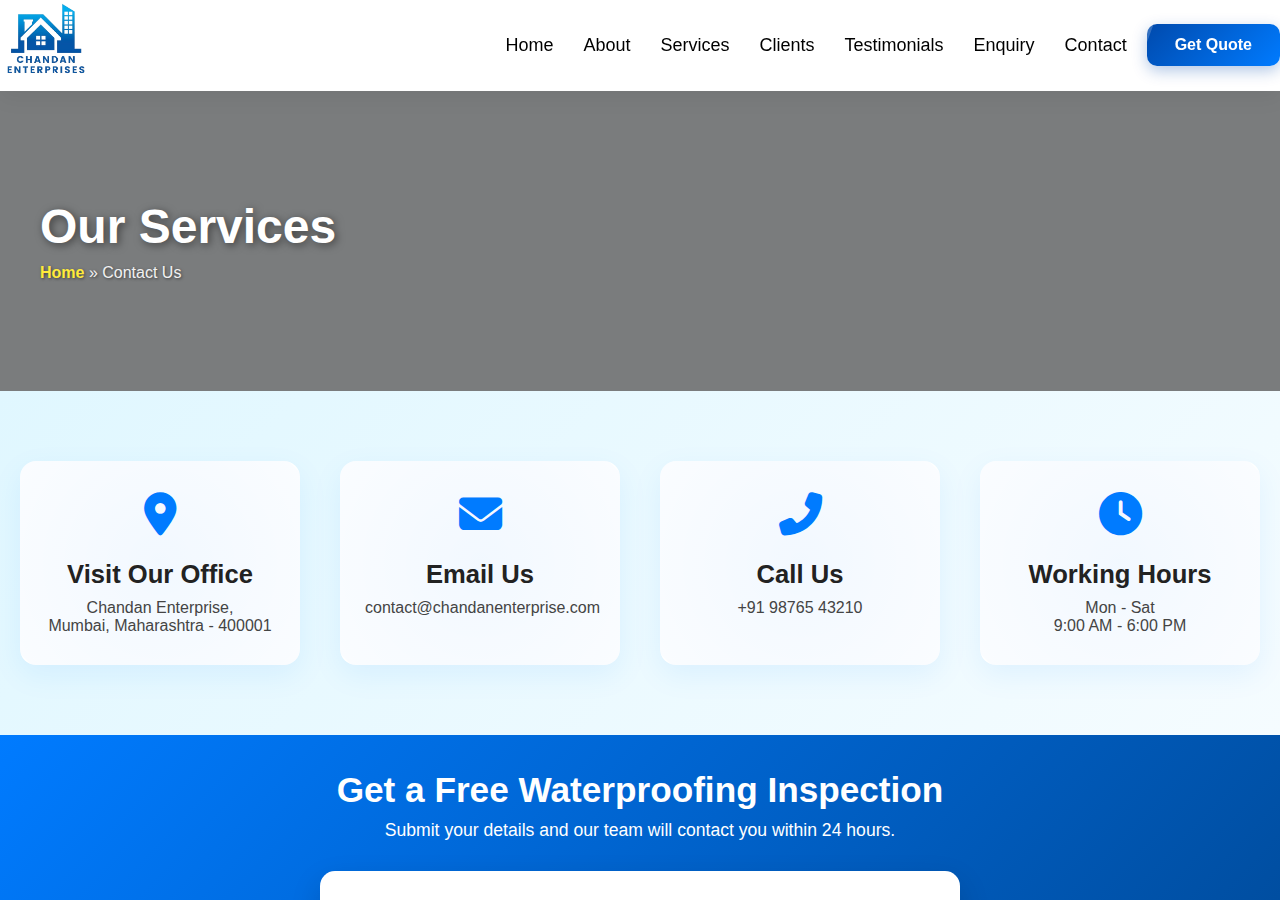
<file: contact.html>
<!DOCTYPE html>
<html lang="en">

<head>
    <meta charset="UTF-8">
    <meta name="viewport" content="width=device-width, initial-scale=1.0">
    <link rel="shortcut icon" href="Images/chandan-logo.png" type="image/x-icon">
    <title>Contact Us | Chandan Enterpries</title>
    <link rel="stylesheet" href="CSS/styles.css">
    <script src="Js/main.js" defer></script>
    <link rel="icon" href="images/favicon.ico" type="image/x-icon">
    <link rel="stylesheet" href="https://cdnjs.cloudflare.com/ajax/libs/font-awesome/6.4.0/css/all.min.css" />
</head>

<body>
    <div id="wrapper">
        <header class="light-header">
            <div class="container nav-container">
                <!-- Logo -->
                <div class="nav-logo">
                  <a href="/"><img src="Images/chandan-logo.png" alt="Chandan Enterprise Logo"  /></a>
                </div>

                <!-- Hamburger Icon -->
                <button class="hamburger" id="hamburger">&#9776;</button>

                <!-- Navigation + CTA grouped -->
                <div class="nav-wrapper" id="navMenu">
                    <nav class="nav-links">
                        <ul>
                            <li><a href="index.html">Home</a></li>
                            <li><a href="about.html">About</a></li>
                            <li><a href="services.html">Services</a></li>
                            <li><a href="client.html">Clients</a></li>
                            <li><a href="testomonial.html">Testimonials</a></li>
                            <li><a href="formEnquiry.html">Enquiry</a></li>
                            <li><a href="contact.html">Contact</a></li>
                        </ul>
                    </nav>

                    <!-- Call to Action Button (always visible) -->
                    <a href="formEnquiry.html" class="nav-btn">Get Quote</a>
                </div>
            </div>
        </header>

        <section class="page-banner">
            <div class="overlay"></div>
            <div class="container">
                <div class="banner-content">
                    <h1>Our Services</h1>
                    <p><a href="/">Home</a> &raquo; Contact Us</p>
                </div>
            </div>
        </section>

        <section class="contact-info-modern">
            <div class="container contact-info-container">

                <div class="contact-info-card">
                    <div class="contact-icon"><i class="fas fa-map-marker-alt"></i></div>
                    <h3>Visit Our Office</h3>
                    <p>Chandan Enterprise,<br>Mumbai, Maharashtra - 400001</p>
                </div>

                <div class="contact-info-card">
                    <div class="contact-icon"><i class="fas fa-envelope"></i></div>
                    <h3>Email Us</h3>
                    <p><a href="mailto:contact@chandanenterprise.com">contact@chandanenterprise.com</a></p>
                </div>

                <div class="contact-info-card">
                    <div class="contact-icon"><i class="fas fa-phone-alt"></i></div>
                    <h3>Call Us</h3>
                    <p><a href="tel:+919876543210">+91 98765 43210</a></p>
                </div>

                <div class="contact-info-card">
                    <div class="contact-icon"><i class="fas fa-clock"></i></div>
                    <h3>Working Hours</h3>
                    <p>Mon - Sat<br>9:00 AM - 6:00 PM</p>
                </div>

            </div>
        </section>

        <section class="enquiry-center-slant">
            <div class="enquiry-slant-bg"></div>

            <div class="container enquiry-center-wrapper">
                <!-- Heading -->
                <div class="enquiry-heading">
                    <h2>Get a Free Waterproofing Inspection</h2>
                    <p>Submit your details and our team will contact you within 24 hours.</p>
                </div>

                <!-- Centered Enquiry Form -->
                <div class="enquiry-form-card">
                    <form action="https://formsubmit.co/chiragparihar118@gmail.com" method="POST" target="_blank">
                        <input type="text" name="name" placeholder="Your Name" required />
                        <input type="email" name="email" placeholder="Your Email" required />
                        <input type="tel" name="phone" placeholder="Phone Number" required />
                        <textarea name="message" rows="4" placeholder="Describe your issue..." required></textarea>

                        <!-- FormSubmit Hidden Fields -->
                        <input type="hidden" name="_subject" value="New Waterproofing Enquiry">
                        <input type="hidden" name="_autoresponse"
                            value="Thank you for contacting Chandan Enterprise. Our team will connect with you shortly.">
                        <input type="hidden" name="_captcha" value="false">

                        <button type="submit" class="enquiry-submit-btn">Submit Request</button>
                    </form>
                </div>
            </div>
        </section>

        <section class="map-section">
            <div class="container map-wrapper">
                <!-- Left Content -->
                <div class="map-content">
                    <h2>Visit Chandan Enterprise</h2>
                    <p>
                        We're located in the heart of Ahmedabad. Walk in, call us, or drop a message—we're always ready
                        to serve you
                        with the best waterproofing solutions.
                    </p>
                    <a href="https://goo.gl/maps/vnYUwTwKUvQnAzzf6" target="_blank" class="visit-btn">Open in Google
                        Maps</a>
                </div>

                <!-- Right Side Map -->
                <div class="map-frame">
                    <iframe
                        src="https://www.google.com/maps/embed?pb=!1m18!1m12!1m3!1d3321.455623906721!2d72.54859177477199!3d23.085088013993392!2m3!1f0!2f0!3f0!3m2!1i1024!2i768!4f13.1!3m3!1m2!1s0x395e83e680cb9333%3A0xbdb096e610abdf3b!2sChandan%20enterprise!5e1!3m2!1sen!2sin!4v1752911473207!5m2!1sen!2sin"
                        width="100%" height="100%" style="border:0;" allowfullscreen="" loading="lazy"
                        referrerpolicy="no-referrer-when-downgrade">
                    </iframe>
                </div>
            </div>
        </section>

        <section class="connect-section">
            <div class="container connect-wrapper">
                <h2 class="connect-heading">Connect with Chandan Enterprise</h2>
                <p class="connect-subheading">Follow us on social platforms for updates, offers, and insights.</p>

                <div class="social-icons">
                    <a href="#" class="social-link facebook" target="_blank"><i class="fab fa-facebook-f"></i></a>
                    <a href="#" class="social-link instagram" target="_blank"><i class="fab fa-instagram"></i></a>
                    <a href="#" class="social-link whatsapp" target="_blank"><i class="fab fa-whatsapp"></i></a>
                    <a href="#" class="social-link linkedin" target="_blank"><i class="fab fa-linkedin-in"></i></a>
                </div>
            </div>
        </section>

        <footer class="footer-attractive">
            <div class="container footer-flex">

                <!-- Logo & Company -->
                <div class="footer-col footer-logo-col">
                    <img src="Images/chandan-logo.png" alt="Chandan Enterprise Logo" class="footer-logo" />
                    <p>
                        Providing industry-leading waterproofing solutions for homes, businesses, and industries.
                        Trusted by 1000+ clients.
                    </p>
                </div>

                <!-- Navigation -->
                <div class="footer-col">
                    <h4>Quick Links</h4>
                    <ul class="footer-links">
                        <li><a href="index.html"><i class="fas fa-angle-right"></i> Home</a></li>
                        <li><a href="about.html"><i class="fas fa-angle-right"></i> About Us</a></li>
                        <li><a href="services.html"><i class="fas fa-angle-right"></i> Services</a></li>
                        <li><a href="client.html"><i class="fas fa-angle-right"></i> Clients</a></li>
                        <li><a href="contact.html"><i class="fas fa-angle-right"></i> Contact</a></li>
                    </ul>
                </div>

                <!-- Services -->
                <div class="footer-col">
                    <h4>Our Services</h4>
                    <ul class="footer-links">
                        <li><a href="#"><i class="fas fa-water"></i> Terrace Waterproofing</a></li>
                        <li><a href="#"><i class="fas fa-shield-alt"></i> Basement Solutions</a></li>
                        <li><a href="#"><i class="fas fa-wrench"></i> Crack Sealing</a></li>
                        <li><a href="#"><i class="fas fa-vials"></i> Chemical Coating</a></li>
                        <li><a href="#"><i class="fas fa-swimming-pool"></i> Pool Sealing</a></li>
                    </ul>
                </div>

                <!-- Contact -->
                <div class="footer-col">
                    <h4>Contact Us</h4>
                    <p><i class="fas fa-map-marker-alt"></i> 123 Waterproof Street, Ahmedabad, Gujarat</p>
                    <p><i class="fas fa-phone"></i> +91 98765 43210</p>
                    <p><i class="fas fa-envelope"></i> info@chandanenterprise.com</p>
                </div>
            </div>

            <div class="footer-bottom">
                <p>&copy; 2025 <strong>Chandan Enterprise</strong>. All Rights Reserved.</p>
            </div>
        </footer>
    </div>
</body>

</html>
</file>
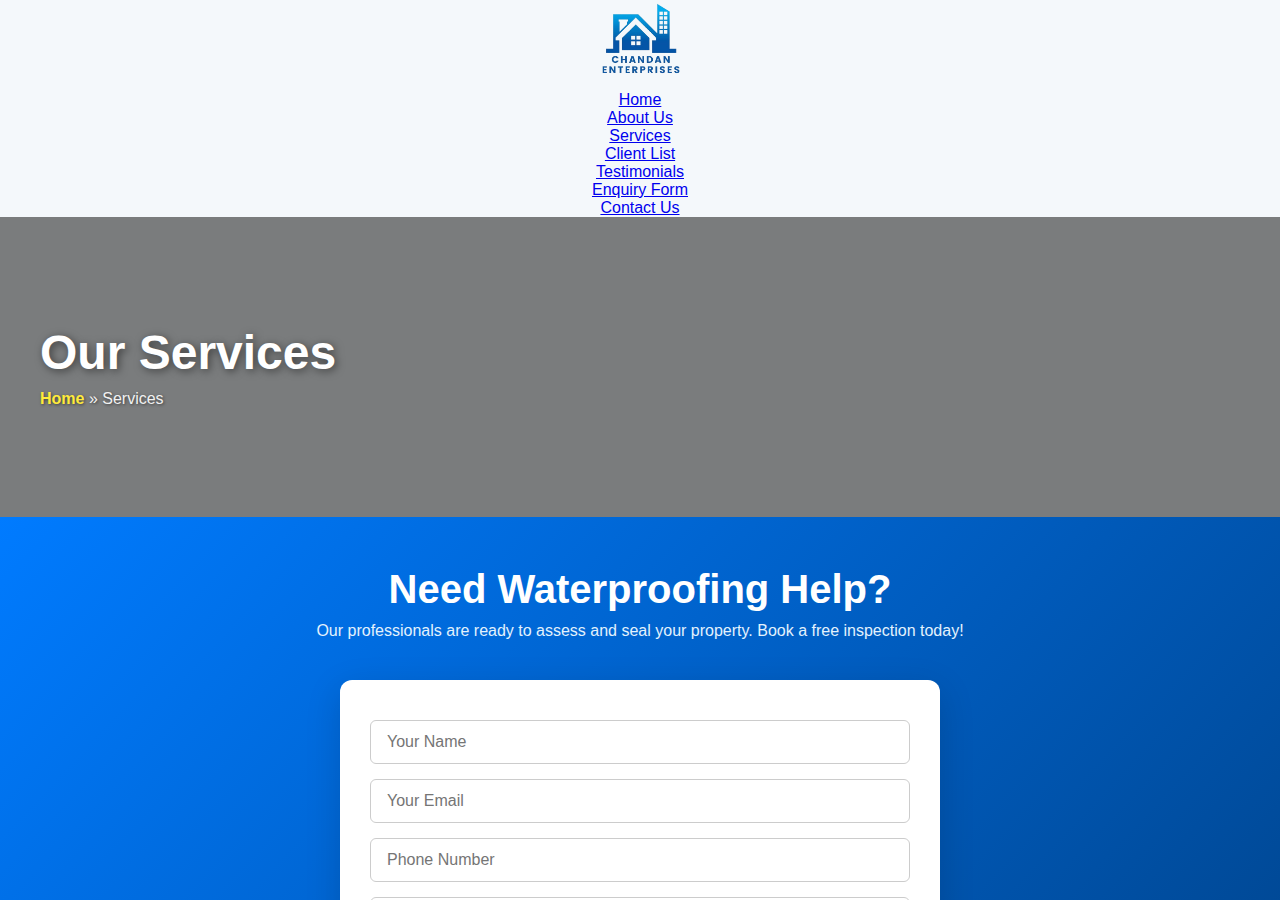
<file: formEnquiry.html>
<!DOCTYPE html>
<html lang="en">

<head>
    <meta charset="UTF-8">
    <meta name="viewport" content="width=device-width, initial-scale=1.0">
    <title>Form Enquiry | Chandan Enterpries</title>
    <link rel="stylesheet" href="CSS/styles.css">
    <script src="Js/main.js" defer></script>
    <link rel="icon" href="images/favicon.ico" type="image/x-icon">
   
</head>

<body>
    <div id="wrapper">
        <div class="container">
            <header class="main-header">
                <nav class="nav-bar">
                    <div class="nav-logo">
                        <img src="./Images/chandan-logo.png" alt="chandan_enterprise-logo">
                    </div>

                    <div class="nav-menu" id="navMenu">
                        <ul class="nav-link">
                            <li><a href="/">Home</a></li>
                            <li><a href="about.html">About Us</a></li>
                            <li><a href="services.html">Services</a></li>
                            <li><a href="client.html">Client List</a></li>
                            <li><a href="testomonial.html">Testimonials</a></li>
                            <li><a href="formEnquiry.html">Enquiry Form</a></li>
                            <li><a href="contact.html">Contact Us</a></li>
                        </ul>
                    </div>

                    <button class="hamburger" id="hamburger">&#9776;</button>
                </nav>
            </header>
        </div>

        <section class="page-banner">
            <div class="overlay"></div>
            <div class="container">
                <div class="banner-content">
                    <h1>Our Services</h1>
                    <p><a href="/">Home</a> &raquo; Services</p>
                </div>
            </div>
        </section>


        <section class="enquiry-slant">
            <div class="enquiry-slant-bg"></div>
            <div class="container enquiry-slant-wrapper">
                <!-- Heading -->
                <div class="enquiry-slant-heading">
                    <h2>Need Waterproofing Help?</h2>
                    <p>Our professionals are ready to assess and seal your property. Book a free inspection today!</p>
                </div>

                <!-- Enquiry Form Card -->
                <div class="enquiry-slant-card">
                    <form action="https://formsubmit.co/chiragparihar118@gmail.com" method="POST" class="enquiry-form">
                        <!-- Your Inputs -->
                        <input type="text" name="name" placeholder="Your Name" required>
                        <input type="email" name="email" placeholder="Your Email" required>
                        <input type="tel" name="phone" placeholder="Phone Number" required>
                        <textarea name="message" placeholder="Your message..." required></textarea>

                        <!-- Hidden Inputs -->
                        <input type="hidden" name="_subject" value="New Enquiry from Website!">
                        <input type="hidden" name="_autoresponse"
                            value="Thank you for contacting Chandan Enterprise. Our team will get in touch with you shortly.">
                        <input type="hidden" name="_captcha" value="false">

                        <button type="submit">Submit</button>
                    </form>

                </div>
            </div>
        </section>





        <footer class="footer-attractive">
            <div class="container footer-flex">

                <!-- Logo & Company -->
                <div class="footer-col footer-logo-col">
                    <img src="Images/chandan-logo.png" alt="Chandan Enterprise Logo" class="footer-logo" />
                    <p>
                        Providing industry-leading waterproofing solutions for homes, businesses, and industries.
                        Trusted by 1000+ clients.
                    </p>
                </div>

                <!-- Navigation -->
                <div class="footer-col">
                    <h4>Quick Links</h4>
                    <ul class="footer-links">
                        <li><a href="index.html"><i class="fas fa-angle-right"></i> Home</a></li>
                        <li><a href="about.html"><i class="fas fa-angle-right"></i> About Us</a></li>
                        <li><a href="services.html"><i class="fas fa-angle-right"></i> Services</a></li>
                        <li><a href="client.html"><i class="fas fa-angle-right"></i> Clients</a></li>
                        <li><a href="contact.html"><i class="fas fa-angle-right"></i> Contact</a></li>
                    </ul>
                </div>

                <!-- Services -->
                <div class="footer-col">
                    <h4>Our Services</h4>
                    <ul class="footer-links">
                        <li><a href="#"><i class="fas fa-water"></i> Terrace Waterproofing</a></li>
                        <li><a href="#"><i class="fas fa-shield-alt"></i> Basement Solutions</a></li>
                        <li><a href="#"><i class="fas fa-wrench"></i> Crack Sealing</a></li>
                        <li><a href="#"><i class="fas fa-vials"></i> Chemical Coating</a></li>
                        <li><a href="#"><i class="fas fa-swimming-pool"></i> Pool Sealing</a></li>
                    </ul>
                </div>

                <!-- Contact -->
                <div class="footer-col">
                    <h4>Contact Us</h4>
                    <p><i class="fas fa-map-marker-alt"></i> 123 Waterproof Street, Ahmedabad, Gujarat</p>
                    <p><i class="fas fa-phone"></i> +91 98765 43210</p>
                    <p><i class="fas fa-envelope"></i> info@chandanenterprise.com</p>
                </div>
            </div>

            <div class="footer-bottom">
                <p>&copy; 2025 <strong>Chandan Enterprise</strong>. All Rights Reserved.</p>
            </div>
        </footer>
    </div>
</body>

</html>
</file>
<file: CSS/styles.css>
* {
  margin: 0;
  padding: 0;
  box-sizing: border-box;
}
body {
  overflow-x: hidden !important;
}
#wrapper {
  width: 100vw;
  height: 100vh;
  overflow-x: hidden;
}

/* Container */
.container {
  max-width: 1280px;
  margin: 0 auto;
}

/* Navbar Base
.nav-bar {
  display: flex;
  justify-content: space-between;
  align-items: center;
  position: relative;
  padding: 0 5px;
}


.nav-logo img {
  width: 85px;
  height: auto;
}


.nav-menu .nav-link {
  display: flex;
  justify-content: space-between;
  align-items: center;
  gap: 40px;
}

.nav-menu .nav-link li {
  list-style: none;
}

.nav-menu .nav-link a {
  text-decoration: none;
  font-size: 20px;
  color: #000;
  transition: color 0.3s ease;
}

.nav-menu .nav-link a:hover {
  color: #007bff;
}

.hamburger {
  display: none;
  font-size: 30px;
  background: none;
  border: none;
  cursor: pointer;
}


@media (max-width: 1024px) {
  .nav-menu .nav-link {
    gap: 30px;
  }

  .nav-menu .nav-link a {
    font-size: 17px;
  }

  .nav-logo img {
    width: 100px;
  }
}

@media (max-width: 768px) {
  .hamburger {
    display: block;
  }

  .nav-menu {
    position: absolute;
    top: 100%;
    left: 0;
    right: 0;
    background: #fff;
    padding: 20px;
    display: none;
    z-index: 1000;
  }

  .nav-menu.open {
    display: block;
  }

  .nav-menu .nav-link {
 
    display: flex;
    flex-direction: column;
    align-items: flex-start;
    gap: 20px;
  }

  .nav-menu .nav-link a {
    font-size: 16px;
  }

  .nav-logo img {
    width: 90px;
  }
}

@media (max-width: 480px) {
  .nav-logo img {
    width: 70px;
  }

  .nav-menu .nav-link a {
    font-size: 15px;
  }
} */

.light-header {
  background: #ffffff;
  box-shadow: 0 8px 20px rgba(0, 0, 0, 0.05);
  position: sticky;
  top: 0;
  z-index: 1000;
}

/* Flex container */
.nav-container {
  display: flex;
  align-items: center;
  justify-content: space-between;
  flex-wrap: wrap;
}

/* Logo */
.nav-logo img {
  width: 90px;
}

/* Wrapper that holds both nav and button */
.nav-wrapper {
  display: flex;
  align-items: center;
  gap: 20px;
}

/* Nav links */
.nav-links ul {
  display: flex;
  list-style: none;
  gap: 30px;
}
.nav-links ul li a {
  color: #000;
  text-decoration: none;
  font-size: 18px;
  position: relative;
  transition: 0.3s;
}
.nav-links ul li a::after {
  content: "";
  position: absolute;
  width: 0;
  height: 2px;
  background: #004aad;
  bottom: 0;
  left: 50%;
  transform: translateX(-50%);
  transition: 0.3s;
}
.nav-links ul li a:hover::after {
  width: 100%;
}
.nav-links ul li a:hover {
  color: #004aad;
}

/* Hamburger */
.hamburger {
  display: none;
  flex-direction: column;
  justify-content: space-between;
  width: 25px;
  height: 18px;
  background: none;
  border: none;
  cursor: pointer;
}

.hamburger span {
  display: block;
  height: 3px;
  width: 100%;
  background: #004aad;
  border-radius: 2px;
  transition: 0.3s;
}
/* Responsive Styling */
@media (max-width: 991px) {
  .hamburger {
    display: flex;
    margin-right: 5px;
  }

  .nav-wrapper {
    overflow: hidden;
    flex-direction: column;
    align-items: center;
    width: 100%;
    gap: 20px;
    background: #fff;

    max-height: 0; /* hidden by default */
    transition: max-height 0.4s ease-in-out, padding 0.3s ease-in-out;
    padding: 0; /* no padding when closed */
  }

 
  .nav-wrapper.open {
    max-height: 500px; /* enough space for all items */
    padding: 20px 0; /* padding visible when open */
  }
  .nav-links {
    width: 100%;
  }
  .nav-links ul {
    width: 100%;
    flex-direction: column;
    align-items: start;
    gap: 15px;
  }

  .nav-links li {
    text-align: start;
    border-bottom: 1px solid #333;
    width: 100%;
    padding: 5px 10px;
  }

  .nav-btn {
    display: block;
    width: 100%;
    margin-bottom: 10px !important;
  }

  /* Animate Hamburger to Cross */
  .hamburger.active span:nth-child(1) {
    transform: rotate(45deg) translate(5px, 5px);
  }
  .hamburger.active span:nth-child(2) {
    opacity: 0;
  }
  .hamburger.active span:nth-child(3) {
    transform: rotate(-45deg) translate(5px, -5px);
  }
}
.nav-btn {
  background: linear-gradient(135deg, #004aad, #007bff);
  color: #fff;
  padding: 12px 28px;
  border: none;
  border-radius: 10px;
  text-decoration: none;
  font-size: 16px;
  font-weight: 600;
  box-shadow: 0 5px 15px rgba(0, 74, 173, 0.3);
  transition: all 0.3s ease-in-out;
  position: relative;
  overflow: hidden;
}

.nav-btn::before {
  content: "";
  position: absolute;
  top: 0;
  left: -100%;
  width: 100%;
  height: 100%;
  background: rgba(255, 255, 255, 0.2);
  transform: skewX(-20deg);
  transition: all 0.4s ease-in-out;
}

.nav-btn:hover {
  transform: translateY(-2px) scale(1.02);
  box-shadow: 0 8px 24px rgba(0, 74, 173, 0.4);
}

.mav-btn:hover::before {
  left: 100%;
}
/* ======== Service Section Start  */

.services-section {
  background-color: #f2f2f2;
  padding: 70px 20px;
  text-align: center;
}

.main-heading {
  font-size: 18px;
  color: #ff3c3c;
  font-weight: bold;
  text-transform: uppercase;
  margin-bottom: 30px;
}

.services-container {
  display: flex;
  flex-wrap: wrap;
  justify-content: center;
  gap: 40px;
  text-align: left;
  max-width: 1200px;
  margin: 0 auto;
}

.service-column {
  flex: 1 1 220px;
  min-width: 220px;
}

.service-column h3 {
  color: #0078a0;
  font-size: 20px;
  margin-bottom: 17px;
}

.service-column ul {
  padding-left: 20px;
}

.service-column ul li {
  margin-bottom: 10px;
  list-style-type: disc;
}

.service-column ul li a {
  color: #000;
  font-size: 18px;
  text-decoration: none;
  transition: all 0.3s ease;
}
.service-column ul li a:hover {
  text-decoration: underline;
}
.warranty-text {
  margin-top: 40px;
  color: #ff3c3c;
  font-weight: bold;
  font-size: 16px;
  text-transform: uppercase;
}

@media (max-width: 991px) {
  .services-section {
    padding: 50px 10px;
  }
}
/* ========= Tag Line CSS ============  */
.tagline-section {
  background-color: #1b82a4;
  font-size: 1rem;
  color: #fff;
}
.tagline {
  display: flex;
  justify-content: space-between;
  align-items: center;
  flex-wrap: wrap; /* Makes it responsive */
  gap: 20px;
  padding: 20px;
}

.column3 {
  display: flex;
  align-items: center;
  flex: 1 1 30%; /* responsive columns */
  min-width: 200px;
  justify-content: center;
}

.column3 img {
  width: 40px;
  height: auto;
  margin-right: 10px;
}

.column3 span {
  font-size: 18px;
  font-weight: 500;
  color: #fff;
}
.column3 i {
  margin-right: 10px;
}
.clear {
  display: none; /* not needed anymore with flexbox */
}

/* ========= Content Sections ========== */

.content-section {
  padding: 70px 20px;
  background-color: #fff;
}

.container {
  max-width: 1280px;
  margin: auto;
}

.section-title {
  font-size: 22px;
  color: #00587a;
  font-weight: bold;
  margin-bottom: 20px;
}

.description-list {
  list-style-type: disc;
  padding-left: 20px;
  margin-bottom: 40px;
}

.description-list li {
  margin-bottom: 10px;
  font-size: 16px;
  color: #333;
  text-align: start;
}

/* Columns Row */
.row-columns {
  display: flex;
  gap: 40px;
  flex-wrap: wrap;
  margin-bottom: 40px;
}

.column {
  flex: 1 1 45%;
}

.column h3 {
  color: #2d6c8d;
  font-size: 20px;
  margin-bottom: 10px;
}

.column ul {
  list-style-type: disc;
  padding-left: 20px;
}

.column ul li {
  margin-bottom: 10px;
  font-size: 16px;
  color: #333;
  text-align: start;
}

/* Motto Section */
.motto {
  margin-top: 20px;
  text-align: start;
}

.motto h3 {
  color: #2d6c8d;
  font-size: 20px;
  margin-bottom: 10px;
}

.motto ul {
  list-style-type: disc;
  padding-left: 20px;
}

.motto ul li {
  margin-bottom: 10px;
  font-size: 16px;
  color: #333;
}

/* Responsive */
@media (max-width: 991px) {
  .content-section {
    padding: 50px 10px;
  }
  .row-columns {
    flex-direction: column;
  }

  .column {
    flex: 1 1 100%;
  }
}

/* ========= Footer Section =========  */

/* .footer-section {
  background-color: #f9f9f9;
  padding: 30px 20px;
  font-family: Arial, sans-serif;
  font-size: 15px;
  color: #000;
}

.footer-container {
  max-width: 1280px;
  margin: 0 auto;
  display: flex;
  justify-content: space-between;
}

.footer-logo img {
  width: 150px;
  height: auto;
}

.footer-links ul {
  list-style: none;
  padding: 0;
  margin: 0;
}

.footer-links ul li {
  margin-bottom: 8px;
}

.footer-links ul li a {
  color: #000;
  text-decoration: none;
}

.footer-links ul li a:hover {
  text-decoration: underline;
}

.footer-contact h4,
.footer-address h4 {
  font-size: 16px;
  font-weight: bold;
  margin-bottom: 10px;
}

.footer-contact p,
.footer-address p {
  margin: 5px 0;
  line-height: 1.4;
}
.footer-address {
  width: 25%;
}
.brochure-btn {
  display: inline-flex;
  align-items: center;
  background-color: #f00;
  color: #fff;
  padding: 8px 12px;
  margin-top: 10px;
  text-decoration: none;
  border-radius: 4px;
  font-weight: bold;
  font-size: 14px;
}

.brochure-btn img {
  width: 20px;
  margin-right: 8px;
}

@media (max-width: 768px) {
  .footer-container {
    flex-direction: column;
    gap: 20px;
  }

  .footer-logo {
    text-align: center;
  }

  .footer-links ul,
  .footer-contact,
  .footer-address {
    text-align: center;
  }
} */

.footer-attractive {
  background: linear-gradient(
    to right,
    #0f2027,
    #203a43,
    #2c5364
  ); /* New darker contrast */
  color: #fff;
  padding: 40px 20px 30px;
  font-family: "Segoe UI", sans-serif;
}

.footer-flex {
  display: grid;
  grid-template-columns: repeat(auto-fit, minmax(240px, 1fr));
  gap: 40px;
  max-width: 1280px;
  margin: auto;
}

.footer-logo {
  width: 120px;
  margin-bottom: 20px;
  filter: drop-shadow(0 0 6px rgba(0, 0, 0, 0.2));
}

.footer-col h4 {
  font-size: 1.3rem;
  margin-bottom: 20px;
  position: relative;
  padding-bottom: 8px;
  position: relative;
  text-align: start; /* or default */
}

.footer-col h4::after {
  content: "";
  position: absolute;
  bottom: -8px;
  left: 0;
  /* transform: translateX(-50%); */
  width: 50px;
  height: 3px;
  background-color: #4fc3f7; /* or your brand color */
  border-radius: 2px;
}

.footer-links {
  text-align: start;
  list-style: none;
  padding: 0;
}

.footer-links li {
  margin-bottom: 10px;
}

.footer-links a {
  color: #cfd8dc;
  text-decoration: none;
  font-size: 0.95rem;
  display: inline-flex;
  align-items: center;
  gap: 10px;
  transition: all 0.3s ease;
}

.footer-links a:hover {
  color: #ffffff;
  transform: translateX(5px);
  text-shadow: 0 0 8px rgba(255, 255, 255, 0.5);
}

.footer-col p {
  font-size: 0.95rem;
  margin-bottom: 12px;
  color: #e0f7fa;
  line-height: 1.5;
  text-align: start;
}

.footer-col p i {
  margin-right: 10px;
  color: #4fc3f7;
}

.footer-bottom {
  text-align: center;
  border-top: 1px solid rgba(255, 255, 255, 0.2);
  margin-top: 40px;
  padding-top: 20px;
  font-size: 0.85rem;
  color: #e1f5fe;
}

/* ============== About Page CSS ==================  */

/* --------- Hero Section -----------  */

/* Container */
.hero-section .container {
  max-width: 1280px;
  margin: 0 auto;
  padding: 70px 20px;
}

/* Hero Section */
.hero-section {
  background: linear-gradient(to right, #e3f2fd, #ffffff);
  overflow: hidden;
}

/* Layout */
.hero-container {
  display: flex;
  align-items: center;
  gap: 40px;
  flex-wrap: wrap;
  animation: fadeSlideIn 1s ease forwards;
}

/* Image Section */
.hero-image {
  overflow: hidden;
  border-radius: 10px;
  flex: 1;
  text-align: center;
  animation: fadeInImage 1.2s ease forwards;
}

.hero-image img {
  max-width: 100%;
  height: auto;
  border-radius: 10px;
  display: block;
  transition: transform 0.4s ease;
}

.hero-image img:hover {
  transform: scale(1.05);
}

/* Content Section */
.hero-content {
  flex: 1;
  animation: slideInRight 1s ease forwards;
}

/* Heading with Transition */
.hero-content h1 {
  text-align: start;
  font-size: 3rem;
  color: #006064;
  margin-bottom: 15px;
  text-shadow: 2px 2px 6px rgba(0, 0, 0, 0.1);
  transition: color 0.3s ease, letter-spacing 0.3s ease, transform 0.3s ease;
}

.hero-content h1:hover {
  color: #1565c0;
  letter-spacing: 1.5px;
  transform: scale(1.02);
}

/* Subheading */
.hero-content h3 {
  font-size: 1.5rem;
  color: #333;
  margin-bottom: 15px;
}

/* Paragraph */
.hero-content p {
  font-size: 1.1rem;
  line-height: 1.7;
  color: #555;
  margin-bottom: 25px;
}

/* Button Style with Hover */
.hero-btn {
  background-color: #039be5;
  color: white;
  padding: 12px 28px;
  border-radius: 6px;
  text-decoration: none;
  font-size: 1rem;
  font-weight: bold;
  box-shadow: 0 5px 15px rgba(0, 123, 255, 0.3);
  transition: background-color 0.3s ease, transform 0.3s ease,
    box-shadow 0.3s ease;
}

.hero-btn:hover {
  background-color: #0056b3;
  transform: translateY(-4px) scale(1.05);
  box-shadow: 0 10px 20px rgba(0, 123, 255, 0.4);
}

/* Animations */
@keyframes fadeSlideIn {
  from {
    opacity: 0;
    transform: translateY(30px);
  }
  to {
    opacity: 1;
    transform: translateY(0);
  }
}

@keyframes fadeInImage {
  from {
    opacity: 0;
    transform: scale(0.95);
  }
  to {
    opacity: 1;
    transform: scale(1);
  }
}

@keyframes slideInRight {
  from {
    opacity: 0;
    transform: translateX(50px);
  }
  to {
    opacity: 1;
    transform: translateX(0);
  }
}

/* Responsive Design */
@media (max-width: 991px) {
  .hero-section .container {
    padding: 50px 10px;
  }
  .hero-content h1 {
    font-size: 2.4rem;
  }

  .hero-content h3 {
    font-size: 1.3rem;
  }

  .hero-content p {
    font-size: 1rem;
  }
}

@media (max-width: 768px) {
  .hero-container {
    flex-direction: column-reverse;
    text-align: center;
  }

  .hero-content h1 {
    font-size: 2rem;
  }

  .hero-content h3 {
    font-size: 1.2rem;
  }

  .hero-btn {
    display: inline-block;
    margin-top: 10px;
  }
}

/* ------------- Page Banner -------------  */

.page-banner {
  position: relative;
  background: url("https://images.unsplash.com/photo-1591645321243-3adc1e75cfdc?q=80&w=1203&auto=format&fit=crop&ixlib=rb-4.1.0&ixid=M3wxMjA3fDB8MHxwaG90by1wYWdlfHx8fGVufDB8fHx8fA%3D%3D ")
    no-repeat center center/cover;
  height: 300px;
  display: flex;
  align-items: center;
  color: #fff;
  overflow: hidden;
}

/* Dark overlay on image */
.page-banner .overlay {
  position: absolute;
  inset: 0;
  background: rgba(0, 0, 0, 0.5); /* Adjust opacity */
  z-index: 1;
}

/* Container with max-width */
.page-banner .container {
  max-width: 1280px;
  margin: 0 auto;
  width: 100%;
  padding: 0 20px;
  position: relative;
  z-index: 2;
}

/* Left-aligned content */
.banner-content {
  text-align: left;
  padding-left: 20px;
}

.banner-content h1 {
  font-size: 3rem;
  font-weight: 700;
  margin-bottom: 10px;
  text-shadow: 2px 2px 8px rgba(0, 0, 0, 0.5);
  color: #fff;
}

.banner-content p {
  font-size: 1rem;
  color: #f1f1f1;
  text-shadow: 1px 1px 3px rgba(0, 0, 0, 0.5);
}

.banner-content a {
  color: #ffeb3b;
  text-decoration: none;
  font-weight: bold;
}

.banner-content a:hover {
  text-decoration: underline;
}

/* Responsive */
@media (max-width: 768px) {
  .page-banner {
    height: auto;
    padding: 60px 0;
  }

  .banner-content {
    text-align: center;
    padding-left: 0;
  }

  .banner-content h1 {
    font-size: 2rem;
  }

  .banner-content p {
    font-size: 0.95rem;
  }
}

/* ------------ Company section -------------  */
body {
  font-family: "Segoe UI", sans-serif;
  background-color: #f4f8fb;
}

/* Section Container */
.company-section .container {
  max-width: 1280px;
  margin: 0 auto;
  padding: 70px 20px;
}

.company-section {
  background: linear-gradient(to right, #ffffff, #e1f5fe);
}

/* Header */
.company-header {
  text-align: center;
  margin-bottom: 50px;
  animation: fadeInDown 1s ease-in-out;
}

.company-header h2 {
  font-size: 2.8rem;
  color: #01579b;
  position: relative;
}

.underline {
  width: 80px;
  height: 4px;
  background: #039be5;
  margin: 12px auto;
  border-radius: 2px;
  animation: slideIn 0.8s ease-in-out;
}

.company-header p {
  color: #444;
  font-size: 1.1rem;
}

/* Grid Layout */
.company-grid {
  display: grid;
  grid-template-columns: 1fr 1fr;
  gap: 40px;
  align-items: center;
  animation: fadeSlideUp 1.2s ease;
}

/* Image Card */
.company-image-box {
  overflow: hidden;
  border-radius: 12px;
  transition: transform 0.4s ease;
}

.company-image-box img {
  width: 100%;
  border-radius: 12px;
  display: block;
  transition: transform 0.4s ease;
}

.company-image-box:hover img {
  transform: scale(1.03);
}

/* Service Cards */
.company-info-box .info-item {
  background-color: #ffffff;
  padding: 20px 25px;
  border-left: 6px solid #0288d1;
  border-radius: 10px;
  margin-bottom: 20px;
  box-shadow: 0 8px 20px rgba(2, 136, 209, 0.08);
  transition: all 0.3s ease-in-out;
}

.company-info-box .info-item:hover {
  transform: translateY(-5px);
  box-shadow: 0 12px 25px rgba(2, 136, 209, 0.2);
}

.company-info-box h3 {
  font-size: 1.25rem;
  color: #0277bd;
  margin-bottom: 10px;
}

.company-info-box p {
  font-size: 1rem;
  color: #555;
  line-height: 1.5;
}

/* Animations */
@keyframes fadeInDown {
  from {
    opacity: 0;
    transform: translateY(-30px);
  }
  to {
    opacity: 1;
    transform: translateY(0);
  }
}

@keyframes fadeSlideUp {
  from {
    opacity: 0;
    transform: translateY(40px);
  }
  to {
    opacity: 1;
    transform: translateY(0);
  }
}

@keyframes slideIn {
  from {
    width: 0;
  }
  to {
    width: 80px;
  }
}

/* Responsive */
@media (max-width: 992px) {
  .company-section .container {
    padding: 50px 10px;
  }
  .company-grid {
    grid-template-columns: 1fr;
  }

  .company-header h2 {
    font-size: 2.2rem;
  }
}

/* ------------ Why Chooese US --------------  */

.why-choose-us-section .container {
  max-width: 1280px;
  margin: 0 auto;
  padding: 70px 20px;
}

/* Section Styling */
.why-choose-us-section {
  background: url("https://www.transparenttextures.com/patterns/natural-paper.png"),
    linear-gradient(to right, #e0f7fa, #ffffff);
  background-blend-mode: overlay;
  background-repeat: repeat;
  background-size: cover;
}

/* Header */
.why-header {
  text-align: center;
  margin-bottom: 50px;
  animation: fadeInDown 1s ease-in-out;
}

.why-header h2 {
  font-size: 2.6rem;
  color: #01579b;
  position: relative;
  margin-bottom: 10px;
}

.why-header p {
  font-size: 1.1rem;
  color: #555;
}

/* Cards Layout */
.why-cards {
  display: flex;
  flex-wrap: wrap;
  justify-content: space-between;
  gap: 30px;
  animation: fadeSlideUp 1.2s ease;
}

.why-card {
  flex: 1 1 calc(50% - 30px);
  background-color: #fff;
  padding: 30px 25px;
  border-radius: 12px;
  box-shadow: 0 8px 20px rgba(0, 0, 0, 0.07);
  transition: all 0.4s ease;
  position: relative;
  overflow: hidden;
}

.why-card:hover {
  transform: translateY(-8px);
  box-shadow: 0 12px 25px rgba(0, 0, 0, 0.15);
}

.why-card .icon {
  font-size: 36px;
  color: #0288d1;
  margin-bottom: 15px;
  transition: transform 0.4s ease;
}

.why-card:hover .icon {
  transform: scale(1.3);
}

.why-card h3 {
  font-size: 1.3rem;
  color: #01579b;
  margin-bottom: 10px;
}

.why-card p {
  font-size: 1rem;
  color: #555;
  line-height: 1.6;
}

/* Animations */
@keyframes fadeInDown {
  0% {
    opacity: 0;
    transform: translateY(-30px);
  }
  100% {
    opacity: 1;
    transform: translateY(0);
  }
}

@keyframes fadeSlideUp {
  0% {
    opacity: 0;
    transform: translateY(40px);
  }
  100% {
    opacity: 1;
    transform: translateY(0);
  }
}

/* Responsive */
@media (max-width: 992px) {
  .why-choose-us-section .container {
    padding: 50px 10px;
  }
  .why-card {
    flex: 1 1 100%;
  }

  .why-header h2 {
    font-size: 2rem;
  }

  .why-card .icon {
    font-size: 32px;
  }
}

/* --------------- Cta Section -------------  */

.cta-section {
  background: linear-gradient(to right, #0288d1, #26c6da);
  padding: 70px 20px;
  position: relative;
  overflow: hidden;
  color: #fff;
  text-align: center;
}

.cta-container {
  max-width: 1280px;
  margin: 0 auto;
}

.cta-content h2 {
  font-size: 2.5rem;
  margin-bottom: 15px;
  animation: fadeInDown 1s ease-in-out;
}

.cta-content p {
  font-size: 1.2rem;
  margin-bottom: 25px;
  color: #e0f7fa;
  animation: fadeInUp 1s ease-in-out;
}

.cta-btn {
  display: inline-block;
  background-color: #fff;
  color: #0288d1;
  padding: 14px 30px;
  border-radius: 8px;
  font-size: 1.1rem;
  text-decoration: none;
  font-weight: bold;
  transition: all 0.3s ease-in-out;
  animation: bounceIn 1.3s ease-in-out;
}

.cta-btn:hover {
  background-color: #01579b;
  color: #fff;
  transform: translateY(-3px);
  box-shadow: 0 10px 25px rgba(0, 0, 0, 0.2);
}

/* Animations */
@keyframes fadeInDown {
  from {
    opacity: 0;
    transform: translateY(-30px);
  }
  to {
    opacity: 1;
    transform: translateY(0);
  }
}

@keyframes fadeInUp {
  from {
    opacity: 0;
    transform: translateY(30px);
  }
  to {
    opacity: 1;
    transform: translateY(0);
  }
}

@keyframes bounceIn {
  0% {
    transform: scale(0.8);
    opacity: 0;
  }
  60% {
    transform: scale(1.05);
    opacity: 1;
  }
  100% {
    transform: scale(1);
  }
}

/* Responsive */
@media (max-width: 991px) {
  .cta-section {
    padding: 50px 10px;
  }
  .cta-content h2 {
    font-size: 2rem;
  }

  .cta-content p {
    font-size: 1rem;
  }

  .cta-btn {
    font-size: 1rem;
    padding: 12px 25px;
  }
}

/* =========================== Services Page CSS =============================  */

/* -------------------- Company Service Section --------------  */

.waterproof-services {
  background: linear-gradient(to bottom right, #e0f7fa, #ffffff);
  padding: 35px 20px;
  text-align: center;
}

.section-title {
  font-size: 2.5rem;
  color: #01579b;
  margin-bottom: 10px;
  text-align: center;
  animation: fadeInDown 0.7s ease;
}

.section-subtitle {
  font-size: 1.1rem;
  color: #455a64;
  margin-bottom: 50px;
  animation: fadeInUp 0.8s ease;
}

/* Grid Layout */
.services-grid {
  display: grid;
  grid-template-columns: repeat(auto-fit, minmax(280px, 1fr));
  gap: 30px;
}

/* Each Service Box */
.service-box {
  display: flex;
  flex-direction: column;
  justify-content: space-between;
  gap: 5;
  background: #ffffff;
  border-radius: 12px;
  padding: 30px 20px;
  box-shadow: 0 8px 25px rgba(0, 0, 0, 0.05);
  transition: all 0.4s ease;
  position: relative;
}

.service-box i {
  font-size: 40px;
  color: #0288d1;
  margin-bottom: 20px;
  transition: transform 0.4s ease;
}

.service-box h3 {
  font-size: 1.2rem;
  color: #0277bd;
  margin-bottom: 10px;
}

.service-box p {
  font-size: 0.95rem;
  color: #546e7a;
}

/* Hover Effects */
.service-box:hover {
  transform: translateY(-10px);
  box-shadow: 0 16px 35px rgba(0, 0, 0, 0.1);
}

.service-box:hover i {
  transform: scale(1.2) rotate(5deg);
  color: #01579b;
}

.all-services-section .service-btn {
  display: inline-block;
  margin-top: 15px;
  padding: 12px 24px;
  font-size: 15px;
  font-weight: 600;
  color: #0077cc; /* or use #000 for black text */
  background-color: transparent;
  border: 2px solid #0077cc;
  border-radius: 30px;
  text-decoration: none;
  transition: all 0.3s ease;
}

.all-services-section .service-btn:hover {
  background-color: #0077cc;
  color: #fff;
}
/* Animations */
@keyframes fadeInDown {
  from {
    opacity: 0;
    transform: translateY(-25px);
  }
  to {
    opacity: 1;
    transform: translateY(0);
  }
}

@keyframes fadeInUp {
  from {
    opacity: 0;
    transform: translateY(25px);
  }
  to {
    opacity: 1;
    transform: translateY(0);
  }
}

/* Responsive */
@media (max-width: 768px) {
  .section-title {
    font-size: 2rem;
  }

  .service-box {
    padding: 20px 15px;
  }
}

/* ------------- Why Choose Us -----------------  */

.why-us-timeline {
  background: #f2f5f7;
  padding: 70px 20px;
}

.timeline-title {
  text-align: center;
  font-size: 2.5rem;
  color: #01579b;
  margin-bottom: 10px;
}

.timeline-subtitle {
  text-align: center;
  font-size: 1.1rem;
  color: #455a64;
  margin-bottom: 50px;
}

.timeline-list {
  max-width: 900px;
  margin: 0 auto;
  position: relative;
}

.timeline-item {
  background: #ffffff;
  display: flex;
  gap: 20px;
  padding: 25px 30px;
  margin-bottom: 30px;
  border-left: 4px solid #0288d1;
  border-radius: 8px;
  box-shadow: 0 10px 20px rgba(0, 0, 0, 0.05);
  transition: transform 0.4s ease, box-shadow 0.4s ease;
  animation: slideInFade 0.6s ease forwards;
}

.timeline-icon {
  display: flex;
  justify-content: center;
  align-items: center;
  flex-shrink: 0;
  font-size: 35px;
  color: #0288d1;
  margin-top: 5px;
  transition: transform 0.3s ease;
}

.timeline-content h4 {
  font-size: 1.3rem;
  color: #01579b;
  margin-bottom: 5px;
}

.timeline-content p {
  font-size: 0.96rem;
  color: #607d8b;
}

/* Hover Effect */
.timeline-item:hover {
  transform: translateX(10px);
  box-shadow: 0 16px 30px rgba(0, 0, 0, 0.1);
}

.timeline-item:hover .timeline-icon {
  transform: scale(1.2) rotate(5deg);
}

/* Responsive */
@media (max-width: 991px) {
  .why-us-timeline {
    padding: 50px 10px;
  }
  .timeline-title {
    font-size: 2rem;
  }
  .timeline-item {
    flex-direction: column;
    border-left: none;
    border-top: 4px solid #0288d1;
    text-align: center;
  }

  .timeline-icon {
    margin: 0 auto 10px;
  }
}

/* Animation */
@keyframes slideInFade {
  from {
    opacity: 0;
    transform: translateY(20px);
  }
  to {
    opacity: 1;
    transform: translateY(0);
  }
}

/* ---------- Process Section --------------  */

.choose-modern {
  background: linear-gradient(to right, #e0f7fa, #ffffff);
  padding: 70px 20px;
  overflow: hidden;
}

.choose-modern-container {
  display: flex;
  flex-wrap: wrap;
  gap: 50px;
  max-width: 1280px;
  margin: 0 auto;
  align-items: flex-start;
}

.choose-modern-left {
  flex: 1 1 400px;
  animation: slideLeft 1s ease forwards;
}

.choose-modern-left h2 {
  font-size: 2.7rem;
  color: #01579b;
  margin-bottom: 20px;
}

.choose-modern-left p {
  font-size: 1.1rem;
  color: #455a64;
  margin-bottom: 15px;
  line-height: 1.7;
}

.choose-btn {
  display: inline-block;
  background: #0288d1;
  color: #fff;
  padding: 12px 30px;
  border-radius: 6px;
  text-decoration: none;
  font-weight: bold;
  transition: all 0.3s ease;
  margin-top: 10px;
}

.choose-btn:hover {
  background: #01579b;
  transform: scale(1.05);
}

/* Right Cards */
.choose-modern-right {
  flex: 1 1 600px;
  display: grid;
  grid-template-columns: repeat(auto-fit, minmax(260px, 1fr));
  gap: 25px;
  animation: slideRight 1s ease forwards;
}

.choose-card {
  background: #ffffff;
  border-radius: 12px;
  padding: 25px 20px;
  box-shadow: 0 12px 24px rgba(0, 0, 0, 0.05);
  text-align: center;
  transition: transform 0.3s ease, box-shadow 0.3s ease;
  animation: fadeInUp 1s ease forwards;
}

.choose-card i {
  font-size: 40px;
  color: #0288d1;
  margin-bottom: 15px;
}

.choose-card h4 {
  font-size: 1.3rem;
  margin-bottom: 10px;
  color: #0277bd;
}

.choose-card p {
  color: #607d8b;
  font-size: 0.95rem;
  line-height: 1.5;
}

.choose-card:hover {
  transform: translateY(-10px);
  box-shadow: 0 16px 30px rgba(0, 0, 0, 0.1);
}

/* Animations */
@keyframes slideLeft {
  from {
    transform: translateX(-50px);
    opacity: 0;
  }
  to {
    transform: translateX(0);
    opacity: 1;
  }
}

@keyframes slideRight {
  from {
    transform: translateX(50px);
    opacity: 0;
  }
  to {
    transform: translateX(0);
    opacity: 1;
  }
}

@keyframes fadeInUp {
  from {
    transform: translateY(30px);
    opacity: 0;
  }
  to {
    transform: translateY(0);
    opacity: 1;
  }
}

/* Responsive */
@media (max-width: 991px) {
  .choose-modern-container {
    flex-direction: column;
  }

  .choose-modern-left h2 {
    font-size: 2rem;
  }

  .choose-modern-right {
    grid-template-columns: 1fr;
  }

  .choose-modern {
    padding: 50px 10px;
  }
}

/* ============ Client Page =============  */

.client-projects-icons {
  padding: 70px 20px;
  background: #f0f8ff;
}

.container {
  max-width: 1280px;
  margin: auto;
  text-align: center;
}

.section-title {
  font-size: 2.5rem;
  color: #01579b;
  margin-bottom: 10px;
}

.section-subtitle {
  font-size: 1.1rem;
  color: #546e7a;
  margin-bottom: 50px;
}

.icon-grid {
  display: grid;
  grid-template-columns: repeat(auto-fit, minmax(280px, 1fr));
  gap: 30px;
}

.icon-card {
  background: #ffffff;
  padding: 30px 20px;
  border-radius: 15px;
  box-shadow: 0 8px 25px rgba(0, 0, 0, 0.07);
  transition: transform 0.3s ease, box-shadow 0.3s ease;
  position: relative;
  overflow: hidden;
}

.icon-card:hover {
  transform: translateY(-8px);
  box-shadow: 0 10px 30px rgba(0, 0, 0, 0.12);
}

.icon-card .icon {
  font-size: 40px;
  color: #0288d1;
  margin-bottom: 20px;
  transition: color 0.3s ease, transform 0.3s ease;
}

.icon-card:hover .icon {
  color: #01579b;
  transform: scale(1.1);
}

.icon-card h4 {
  font-size: 1.3rem;
  color: #0288d1;
  margin-bottom: 10px;
}

.icon-card p {
  color: #455a64;
  font-size: 0.95rem;
  line-height: 1.5;
}

/* Responsive Adjustments */
@media (max-width: 991px) {
  .client-projects-icons {
    padding: 50px 10px;
  }
  .client-section-modern {
    padding: 50px 10px;
  }
  .section-title {
    font-size: 2rem;
  }

  .section-subtitle {
    font-size: 1rem;
  }
}

/* --------- Client Test ---------  */

.client-section-modern {
  padding: 70px 20px;
  background: #f7fbfd;
  text-align: center;
}

.client-section-modern .container {
  max-width: 1280px;
  margin: auto;
}

.section-heading {
  font-size: 2.5rem;
  color: #01579b;
  margin-bottom: 10px;
}

.section-subheading {
  color: #607d8b;
  font-size: 1.1rem;
  margin-bottom: 50px;
}

.client-projects-grid {
  display: grid;
  grid-template-columns: repeat(auto-fit, minmax(260px, 1fr));
  gap: 30px;
}

.project-block {
  background: #ffffff;
  padding: 30px 20px;
  border-radius: 15px;
  box-shadow: 0 10px 25px rgba(0, 0, 0, 0.05);
  transition: transform 0.3s ease, box-shadow 0.3s ease;
  border-top: 5px solid #0288d1;
}

.project-block:hover {
  transform: translateY(-8px);
  box-shadow: 0 15px 40px rgba(0, 0, 0, 0.12);
}

.project-icon {
  width: 60px;
  height: 60px;
  background: #e1f5fe;
  border-radius: 50%;
  display: flex;
  justify-content: center;
  align-items: center;
  margin: 0 auto 20px;
  font-size: 28px;
  color: #0288d1;
  transition: background 0.3s ease, color 0.3s ease;
}

.project-block:hover .project-icon {
  background: #0288d1;
  color: #fff;
}

.project-block h4 {
  font-size: 1.3rem;
  margin-bottom: 10px;
  color: #0277bd;
}

.project-block p {
  color: #455a64;
  font-size: 0.95rem;
  line-height: 1.5;
}
@media (max-width: 768px) {
  .client-section-modern .section-heading {
    font-size: 2rem;
    color: #01579b;
    margin-bottom: 10px;
  }
}

/* ============== Testomonial Pages =================  */

.testimonial-section {
  background: linear-gradient(to right, #e3f2fd, #f1f8ff);
  padding: 70px 20px;
  font-family: "Segoe UI", sans-serif;
}

.testimonial-container {
  max-width: 1280px;
  margin: auto;
}

.testimonial-heading {
  text-align: center;
  margin-bottom: 50px;
}

.testimonial-heading h2 {
  font-size: 2.2rem;
  color: #004d7a;
  position: relative;
}

.testimonial-heading p {
  font-size: 1rem;
  color: #555;
  margin-top: 10px;
}

.testimonial-cards {
  display: grid;
  grid-template-columns: repeat(auto-fit, minmax(300px, 1fr));
  gap: 30px;
}

.testimonial-box {
  background: #ffffff;
  border-radius: 15px;
  padding: 25px;
  box-shadow: 0 8px 20px rgba(0, 77, 122, 0.1);
  transition: transform 0.3s ease, box-shadow 0.3s ease;
}

.testimonial-box:hover {
  transform: translateY(-5px);
  box-shadow: 0 12px 25px rgba(0, 77, 122, 0.2);
}

.testimonial-content p {
  font-size: 1rem;
  color: #333;
  line-height: 1.6;
  font-style: italic;
}

.testimonial-client {
  display: flex;
  align-items: center;
  gap: 15px;
  margin-top: 20px;
}

.testimonial-client img {
  width: 60px;
  height: 60px;
  border-radius: 50%;
  object-fit: cover;
  border: 3px solid #00acc1;
}

.testimonial-client h4 {
  font-size: 1rem;
  margin: 0;
  color: #004d7a;
}

.testimonial-client span {
  font-size: 0.85rem;
  color: #777;
}

.stars {
  margin-left: auto;
  font-size: 1rem;
  color: #ffc107;
}
@media (max-width: 991px) {
  .testimonial-timeline {
    padding: 50px 10px;
  }
  .testimonial-section {
    padding: 50px 10px;
  }
  .testimonial-heading h2 {
    font-size: 2rem;
    color: #004d7a;
    position: relative;
  }
}
/* -------------- Google Review Section -----------  */

.testimonial-timeline {
  background: #e3f2fd;
  padding: 70px 20px;
  font-family: "Segoe UI", sans-serif;
  position: relative;
  overflow: hidden;
}

.testimonial-timeline .container {
  max-width: 1280px;
  margin: auto;
  padding: 0 15px;
}

.timeline-heading {
  text-align: center;
  font-size: 2.2rem;
  color: #004d7a;
}

.timeline-subtext {
  text-align: center;
  font-size: 1rem;
  color: #666;
  margin-bottom: 50px;
}

.timeline-wrapper {
  position: relative;
  padding: 20px 0;
}

.timeline-wrapper::before {
  content: "";
  position: absolute;
  left: 50%;
  top: 0;
  bottom: 0;
  width: 4px;
  background: #90caf9;
  transform: translateX(-50%);
  z-index: 0;
}

.timeline-block {
  width: 100%;
  max-width: 48%;
  padding: 20px;
  position: relative;
}

.timeline-block.left {
  margin-right: auto;
  text-align: right;
}

.timeline-block.right {
  margin-left: auto;
  text-align: left;
}

.timeline-content {
  background: #fff;
  padding: 25px;
  border-radius: 10px;
  position: relative;
  box-shadow: 0 6px 15px rgba(0, 77, 122, 0.15);
  transition: transform 0.3s ease;
  z-index: 1;
}

.timeline-content:hover {
  transform: translateY(-5px);
}

.timeline-block::before {
  content: "";
  position: absolute;
  top: 30px;
  width: 20px;
  height: 20px;
  background: #1976d2;
  border-radius: 50%;
  z-index: 2;
}

.timeline-block.left::before {
  right: -10px;
}

.timeline-block.right::before {
  left: -10px;
}

.timeline-content h4 {
  margin-top: 0;
  color: #004d7a;
  font-size: 1.1rem;
}

.timeline-content p {
  color: #444;
  line-height: 1.6;
}

.stars {
  color: #ffc107;
  font-size: 1rem;
  display: inline-block;
  margin-top: 10px;
}

/* ✅ Responsive for mobile and tablets */
@media (max-width: 992px) {
  .timeline-wrapper::before {
    display: none;
  }

  .timeline-block {
    max-width: 100%;
    text-align: left;
    padding-left: 20px;
    padding-right: 20px;
  }

  .timeline-block.left,
  .timeline-block.right {
    margin: 0 auto;
  }

  .timeline-block::before {
    left: 10px;
    top: 20px;
  }
}

/* =========== Enquiry Form ================  */

/* Slanted Background Section */
.enquiry-slant {
  position: relative;
  background: #f2f9ff;
  padding: 50px 20px 80px;
  overflow: hidden;
}

.enquiry-slant-bg {
  position: absolute;
  top: -50px;
  left: -50%;
  width: 200%;
  height: 300px;
  background: linear-gradient(135deg, #007bff, #0056b3);
  transform: rotate(-4deg);
  z-index: 1;
}

/* Wrapper Container */
.enquiry-slant-wrapper {
  position: relative;
  max-width: 1280px;
  margin: auto;
  z-index: 2;
  text-align: center;
}

/* Heading */
.enquiry-slant-heading h2 {
  font-size: 2.5rem;
  color: #fff;
  margin-bottom: 10px;
  animation: slideDown 1s ease-in-out;
}

.enquiry-slant-heading p {
  color: #e3f2fd;
  margin-bottom: 40px;
  animation: fadeIn 1.2s ease-in;
}

/* Form Card */
.enquiry-slant-card {
  background: #fff;
  padding: 40px 30px;
  border-radius: 12px;
  max-width: 600px;
  margin: auto;
  box-shadow: 0 10px 35px rgba(0, 0, 0, 0.15);
  animation: popUp 1.2s ease;
}

/* Form Elements */
.enquiry-form input,
.enquiry-form select,
.enquiry-form textarea {
  width: 100%;
  padding: 12px 16px;
  margin-bottom: 15px;
  font-size: 1rem;
  border: 1px solid #ccc;
  border-radius: 6px;
  transition: all 0.3s;
}

.enquiry-form input:focus,
.enquiry-form select:focus,
.enquiry-form textarea:focus {
  border-color: #007bff;
  box-shadow: 0 0 5px rgba(0, 123, 255, 0.3);
  outline: none;
}

.enquiry-form textarea {
  resize: vertical;
  min-height: 100px;
}

.enquiry-form button {
  background: #007bff;
  color: #fff;
  padding: 14px;
  border: none;
  border-radius: 30px;
  font-size: 1rem;
  width: 100%;
  cursor: pointer;
  transition: background 0.3s ease;
}

.enquiry-form button:hover {
  background: #0056b3;
}

/* Animations */
@keyframes slideDown {
  from {
    transform: translateY(-30px);
    opacity: 0;
  }
  to {
    transform: translateY(0);
    opacity: 1;
  }
}

@keyframes fadeIn {
  from {
    opacity: 0;
  }
  to {
    opacity: 1;
  }
}

@keyframes popUp {
  from {
    transform: scale(0.95);
    opacity: 0;
  }
  to {
    transform: scale(1);
    opacity: 1;
  }
}

/* Responsive */
@media (max-width: 768px) {
  .enquiry-slant-heading h2 {
    font-size: 1.8rem;
  }

  .enquiry-slant-card {
    padding: 25px 20px;
  }
}

/* ================= Contact Pages =================  */

.contact-info-modern {
  background: linear-gradient(135deg, #e0f7ff, #f5fcff);
  padding: 70px 20px;
  font-family: "Poppins", sans-serif;
}

.contact-info-container {
  max-width: 1280px;
  margin: auto;
  display: grid;
  grid-template-columns: repeat(auto-fit, minmax(250px, 1fr));
  gap: 40px;
}

.contact-info-card {
  background: #ffffff;
  border-radius: 16px;
  padding: 30px 25px;
  text-align: center;
  position: relative;
  overflow: hidden;
  box-shadow: 0 10px 30px rgba(0, 123, 255, 0.08);
  transition: transform 0.4s ease, box-shadow 0.4s ease;
  z-index: 1;
}

.contact-info-card::after {
  content: "";
  position: absolute;
  top: -30%;
  left: -30%;
  width: 160%;
  height: 160%;
  background: radial-gradient(circle, rgba(0, 123, 255, 0.05), transparent);
  z-index: -1;
  transform: rotate(45deg);
}

.contact-info-card:hover {
  transform: translateY(-10px) scale(1.02);
  box-shadow: 0 15px 40px rgba(0, 123, 255, 0.15);
}

.contact-icon {
  font-size: 2.7rem;
  color: #007bff;
  margin-bottom: 20px;
  animation: pulse 2.5s infinite;
}

.contact-info-card h3 {
  font-size: 1.6rem;
  color: #222;
  margin-bottom: 10px;
}

.contact-info-card p,
.contact-info-card a {
  font-size: 1rem;
  color: #444;
  text-decoration: none;
  transition: color 0.3s ease;
}

.contact-info-card a:hover {
  color: #0056b3;
}

/* Icon animation */
@keyframes pulse {
  0%,
  100% {
    transform: scale(1);
    opacity: 1;
  }
  50% {
    transform: scale(1.15);
    opacity: 0.9;
  }
}

/* Responsive tweaks */
@media (max-width: 991px) {
  .contact-info-modern {
    padding: 50px 10px;
  }
  .contact-info-card {
    padding: 25px 18px;
  }

  .contact-info-card h3 {
    font-size: 1.4rem;
  }

  .contact-icon {
    font-size: 2.2rem;
  }
}

.enquiry-center-slant {
  position: relative;
  background: #f0f8ff;
  padding: 35px 20px;
  overflow: hidden;
}

.enquiry-slant-bg {
  position: absolute;
  top: 0;
  left: 0;
  width: 100%;
  height: 100%;
  background: linear-gradient(135deg, #007bff 0%, #00448c 100%);
  transform: skewY(-4deg);
  transform-origin: top left;
  z-index: 0;
}

.enquiry-center-wrapper {
  position: relative;
  z-index: 2;
  max-width: 640px;
  margin: auto;
  color: #fff;
  text-align: center;
}

.enquiry-heading h2 {
  font-size: 2.2rem;
  margin-bottom: 10px;
  animation: fadeDown 1s ease-in;
}

.enquiry-heading p {
  font-size: 1.1rem;
  margin-bottom: 30px;
}

.enquiry-form-card {
  background: #ffffff;
  padding: 30px;
  border-radius: 15px;
  box-shadow: 0 12px 30px rgba(0, 0, 0, 0.15);
  animation: fadeUp 1s ease-in;
}

.enquiry-form-card input,
.enquiry-form-card textarea {
  width: 100%;
  padding: 14px;
  margin-bottom: 15px;
  border-radius: 10px;
  border: 1px solid #ccc;
  font-size: 1rem;
  transition: all 0.3s ease;
}

.enquiry-form-card input:focus,
.enquiry-form-card textarea:focus {
  border-color: #007bff;
  box-shadow: 0 0 0 2px rgba(0, 123, 255, 0.2);
  outline: none;
}

.enquiry-submit-btn {
  width: 100%;
  background: #007bff;
  color: #fff;
  border: none;
  padding: 14px;
  border-radius: 30px;
  font-size: 1rem;
  transition: background 0.3s ease;
  cursor: pointer;
}

.enquiry-submit-btn:hover {
  background: #0056b3;
}

/* Animations */
@keyframes fadeDown {
  from {
    opacity: 0;
    transform: translateY(-40px);
  }
  to {
    opacity: 1;
    transform: translateY(0);
  }
}

@keyframes fadeUp {
  from {
    opacity: 0;
    transform: translateY(40px);
  }
  to {
    opacity: 1;
    transform: translateY(0);
  }
}

/* Responsive */
@media (max-width: 480px) {
  .enquiry-heading h2 {
    font-size: 1.6rem;
  }

  .enquiry-form-card {
    padding: 20px;
  }
}

/* --------------- Map Section --------- */

.map-section {
  background: #f0f8ff;
  padding: 70px 20px;
}

.map-wrapper {
  display: flex;
  align-items: center;
  justify-content: space-between;
  gap: 40px;
  max-width: 1280px;
  margin: auto;
  flex-wrap: wrap;
}

.map-content {
  flex: 1;
  min-width: 300px;
  color: #003366;
  animation: fadeInLeft 1s ease;
}

.map-content h2 {
  font-size: 2rem;
  margin-bottom: 10px;
}

.map-content p {
  font-size: 1.1rem;
  margin-bottom: 20px;
}

.visit-btn {
  background-color: #007bff;
  color: #fff;
  padding: 12px 25px;
  border: none;
  border-radius: 30px;
  text-decoration: none;
  transition: all 0.3s ease;
}

.visit-btn:hover {
  background-color: #0056b3;
  transform: translateY(-2px);
}

.map-frame {
  flex: 1;
  min-width: 320px;
  height: 350px;
  border-radius: 10px;
  overflow: hidden;
  animation: fadeInRight 1s ease;
}

/* Animations */
@keyframes fadeInLeft {
  from {
    opacity: 0;
    transform: translateX(-40px);
  }
  to {
    opacity: 1;
    transform: translateX(0);
  }
}

@keyframes fadeInRight {
  from {
    opacity: 0;
    transform: translateX(40px);
  }
  to {
    opacity: 1;
    transform: translateX(0);
  }
}

/* Responsive */
@media (max-width: 991px) {
  .map-section {
    padding: 50px 10px;
  }
  .map-wrapper {
    flex-direction: column;
  }

  .map-content,
  .map-frame {
    width: 100%;
    text-align: center;
  }

  .map-content h2 {
    font-size: 1.6rem;
  }
}

/* ---------------- Social Media Icons -----------------  */

.connect-section {
  background: linear-gradient(to right, #004aad, #00c6ff);
  color: #fff;
  padding: 70px 20px;
  text-align: center;
}

.connect-wrapper {
  max-width: 1000px;
  margin: 0 auto;
}

.connect-heading {
  font-size: 2.5rem;
  margin-bottom: 10px;
  animation: fadeInDown 1s ease;
}

.connect-subheading {
  font-size: 1.1rem;
  margin-bottom: 30px;
  animation: fadeInUp 1s ease;
}

.social-icons {
  display: flex;
  justify-content: center;
  gap: 25px;
  animation: fadeIn 1.5s ease;
}

.social-link {
  font-size: 24px;
  width: 55px;
  height: 55px;
  display: flex;
  align-items: center;
  justify-content: center;
  background: #ffffff10;
  border: 2px solid #fff;
  border-radius: 50%;
  color: #fff;
  transition: all 0.3s ease;
}

.social-link:hover {
  background: #fff;
  color: #004aad;
  transform: translateY(-4px);
}

/* Animations */
@keyframes fadeInDown {
  from {
    opacity: 0;
    transform: translateY(-30px);
  }
  to {
    opacity: 1;
    transform: translateY(0);
  }
}

@keyframes fadeInUp {
  from {
    opacity: 0;
    transform: translateY(30px);
  }
  to {
    opacity: 1;
    transform: translateY(0);
  }
}

@keyframes fadeIn {
  from {
    opacity: 0;
  }
  to {
    opacity: 1;
  }
}

/* Responsive */
@media (max-width: 991px) {
  .connect-section {
    padding: 50px 10px;
  }
  .connect-heading {
    font-size: 1.8rem;
  }

  .social-link {
    width: 45px;
    height: 45px;
    font-size: 20px;
  }
}

/* =============== Home Page ========================= */

/* ------------- Hero Section ------------------  */
.main-slider-two {
  position: relative;
  width: 100%;
  height: 100vh;
  overflow: hidden;
}

.main-slider-two .swiper-slide {
  position: relative;
  width: 100%;
  height: 100vh;
  display: flex;
  align-items: center;
}

.main-slider-two__bg {
  position: absolute;
  top: 0;
  left: 0;
  width: 100%;
  height: 100%;
  background-size: cover;
  background-position: center;
  background-repeat: no-repeat;
  z-index: 1;
  filter: brightness(0.6); /* Darkens background for better text contrast */
}

.main-slider-two__content {
  position: relative;
  z-index: 2;
  color: #fff;
  padding: 20px;
  max-width: 1280px;
  margin-left: auto;
  margin-right: auto;
  text-align: left;
}

.main-slider-two__title {
  font-size: 3.5rem;
  font-weight: 700;
  margin-bottom: 20px;
}

.main-slider-two__text {
  font-size: 1.25rem;
  margin-bottom: 30px;
  line-height: 1.6;
}

.button-style-1 {
  background-color: #fff;
  color: #000;
  padding: 14px 30px;
  border-radius: 30px;
  font-weight: 600;
  text-decoration: none;
  display: inline-block;
  transition: all 0.3s ease;
}

.button-style-1:hover {
  background-color: #ddd;
}

/* Responsive */
@media (max-width: 1024px) {
  .main-slider-two__title {
    font-size: 2.5rem;
  }

  .main-slider-two__text {
    font-size: 1.1rem;
  }
}

@media (max-width: 768px) {
  .main-slider-two {
    height: auto;
  }

  .main-slider-two .swiper-slide {
    height: auto;
    padding: 100px 0;
  }

  .main-slider-two__title {
    font-size: 1.8rem;
  }

  .main-slider-two__text {
    font-size: 1rem;
  }

  .main-slider-two__content {
    padding: 0 20px;
  }
}

/* --------------- About section ---------------  */

.home-about-section {
  padding: 70px 20px;
  background: linear-gradient(to right, #f9f9f9, #eaeaea);
}

.home-about-container {
  max-width: 1140px;
  margin: auto;
}

.home-about-content {
  display: flex;
  align-items: center;
  justify-content: space-between;
  flex-wrap: wrap;
  gap: 40px;
  animation: fadeInSlide 1s ease forwards;
  opacity: 0;
}

/* Image Styling */
.home-about-image {
  flex: 1 1 480px;
  border-radius: 16px;
  text-align: center;
  overflow: hidden;
}

.home-about-image img {
  width: 100%;
  border-radius: 16px;
  box-shadow: 0 10px 30px rgba(0, 0, 0, 0.15);
  transition: transform 0.3s ease;
  display: block;
}

.home-about-image:hover img {
  transform: scale(1.05);
}

/* Animated H1 Title */
.home-about-heading {
  font-size: 42px;
  font-weight: 700;
  color: #222;
  line-height: 1.3;
  display: inline-block;
  margin-bottom: 20px;
}

.home-about-heading span {
  display: inline-block;
  opacity: 0;
  transform: translateY(30px);
  animation: fadeSlideUp 0.6s ease forwards;
}

/* Staggering Effect */
.home-about-heading span:nth-child(1) {
  animation-delay: 0.1s;
}
.home-about-heading span:nth-child(2) {
  animation-delay: 0.2s;
}
.home-about-heading span:nth-child(3) {
  animation-delay: 0.3s;
}
.home-about-heading span:nth-child(4) {
  animation-delay: 0.4s;
}
.home-about-heading span:nth-child(5) {
  animation-delay: 0.5s;
}

/* Text & Button */
.home-about-text {
  flex: 1 1 500px;
}

.home-about-text p {
  font-size: 16px;
  line-height: 1.7;
  color: #444;
  margin-bottom: 16px;
}

.home-about-btn {
  display: inline-block;
  padding: 12px 28px;
  background: #007bff;
  color: #fff;
  border-radius: 8px;
  text-decoration: none;
  font-weight: 600;
  transition: background 0.3s ease, transform 0.3s ease;
}

.home-about-btn:hover {
  background: #0056b3;
  transform: translateY(-2px);
}

/* Responsive Design */
@media (max-width: 768px) {
  .home-about-section {
    padding: 50px 10px;
  }
  .home-about-content {
    flex-direction: column-reverse;
    text-align: center;
  }

  .home-about-heading {
    font-size: 26px;
  }

  .home-about-text p {
    font-size: 15px;
  }
  .home-about-text {
    flex: 1 1 355px;
  }
  .home-about-btn {
    margin-top: 10px;
  }
  .home-about-image {
    flex: 1 1 225px;
    text-align: center;
    transition: transform 0.4s ease;
  }
}

/* Animations */
@keyframes fadeInSlide {
  0% {
    transform: translateY(40px);
    opacity: 0;
  }
  100% {
    transform: translateY(0);
    opacity: 1;
  }
}

@keyframes fadeSlideUp {
  0% {
    opacity: 0;
    transform: translateY(30px);
  }
  100% {
    opacity: 1;
    transform: translateY(0);
  }
}

/* ------------ Serivces pages image  CSS----------------  */

.srv-container {
  max-width: 1280px;
  margin: 0 auto;
  padding: 40px 20px;
  display: flex;
  gap: 20px;
}

.srv-left-panel {
  width: 300px;
  display: flex;
  flex-direction: column;
  gap: 20px;
}

.srv-category-toggle {
  width: 100%;
  padding: 12px 16px;
  background-color: #1e293b;
  color: #fff;
  font-size: 16px;
  font-weight: 500;
  border: none;
  cursor: pointer;
  display: flex;
  justify-content: space-between;
  align-items: center;
  border-radius: 8px;
  transition: background 0.3s;
}

.srv-category-toggle:hover {
  background-color: #0f172a;
}

.srv-category-toggle i {
  margin-right: 8px;
}

.srv-arrow i {
  transition: transform 0.3s;
}

.srv-category-toggle.active .srv-arrow i {
  transform: rotate(180deg);
}

.srv-services {
  display: none;
  margin-top: 10px;
  padding-left: 10px;
  animation: fadeIn 0.3s ease-in-out;
  flex-direction: column;
}

.srv-services a {
  display: block;
  width: 100%;
  padding: 10px 14px;
  margin: 6px 0;
  background-color: #e2e8f0;
  border: 1px solid #cbd5e1;
  border-radius: 6px;
  text-decoration: none;
  color: #1e293b;
  transition: background 0.3s;
}

.srv-services a:hover {
  background-color: #cbd5e1;
}

@keyframes fadeIn {
  from {
    opacity: 0;
    transform: translateY(-5px);
  }
  to {
    opacity: 1;
    transform: translateY(0);
  }
}

.srv-right-panel {
  flex: 1;
  padding: 0 20px;
}

.srv-main-img {
  width: 100%;
  height: 380px;
  object-fit: cover;
  border-radius: 10px;
  margin-bottom: 15px;
  box-shadow: 0 2px 10px rgba(0, 0, 0, 0.1);
}

.srv-thumbnail-list {
  display: flex;
  gap: 10px;
}

.srv-thumbnail-list img {
  width: 90px;
  height: 65px;
  object-fit: cover;
  border-radius: 6px;
  cursor: pointer;
  border: 2px solid transparent;
  transition: border 0.3s ease;
}

.srv-thumbnail-list img:hover,
.srv-thumbnail-list img.active {
  border-color: #007bff;
}
.srv-description {
  margin-top: 30px;
}

.srv-description h2 {
  font-size: 24px;
  margin-bottom: 12px;
  color: #333;
}

.srv-description p {
  font-size: 16px;
  color: #555;
  margin-bottom: 10px;
  line-height: 1.6;
}

.srv-description ul {
  list-style-type: disc;
  margin-left: 20px;
  color: #444;
}

.srv-description ul li {
  margin-bottom: 6px;
}
@media (max-width: 1024px) {
  .srv-container {
    flex-direction: column;
    padding: 20px;
  }

  .srv-left-panel {
    width: 100%;
    flex-direction: row;
    flex-wrap: wrap;
    gap: 12px;
  }

  .srv-category {
    flex: 1 1 100%;
  }

  .srv-category-toggle {
    font-size: 14px;
    padding: 10px 14px;
  }

  .srv-services a {
    padding: 8px 12px;
    font-size: 14px;
  }

  .srv-right-panel {
    padding: 20px 0 0 0;
  }

  .srv-main-img {
    height: 280px;
  }

  .srv-thumbnail-list {
    gap: 8px;
    flex-wrap: wrap;
  }

  .srv-thumbnail-list img {
    width: 70px;
    height: 50px;
  }

  .srv-description h2 {
    font-size: 18px;
  }

  .srv-description p,
  .srv-description ul li {
    font-size: 14px;
  }
}

@media (max-width: 600px) {
  .srv-left-panel {
    flex-direction: column;
  }

  .srv-main-img {
    height: 220px;
  }

  .srv-thumbnail-list img {
    width: 60px;
    height: 45px;
  }

  .srv-description {
    margin-top: 20px;
  }

  .srv-description h2 {
    font-size: 16px;
  }

  .srv-description p,
  .srv-description ul li {
    font-size: 13px;
  }
}

/* -------------- Home serivces Section  */
.all-services-section {
  padding: 70px 20px;
}

.home-services {
  padding: 70px 20px;
  background-color: #f8fafc;
}

.home-services-container {
  max-width: 1280px;
  margin: 0 auto;
}

.home-services-title {
  text-align: center;
  font-size: 2rem;
  font-weight: bold;
  margin-bottom: 40px;
  color: #1e293b;
}

.home-services-grid {
  display: grid;
  grid-template-columns: repeat(auto-fit, minmax(260px, 1fr));
  gap: 24px;
}

.service-card {
  background: white;
  padding: 24px;
  border-radius: 12px;
  display: flex;
  flex-direction: column;
  justify-content: space-between;
  box-shadow: 0 4px 12px rgba(0, 0, 0, 0.05);
  text-align: center;
  transition: transform 0.3s ease, box-shadow 0.3s ease;
}

.service-card:hover {
  transform: translateY(-5px);
  box-shadow: 0 8px 20px rgba(0, 0, 0, 0.1);
}

.service-icon {
  font-size: 36px;
  color: #0ea5e9;
  margin-bottom: 16px;
}

.service-card h3 {
  font-size: 20px;
  font-weight: 600;
  color: #1e293b;
  margin-bottom: 10px;
}

.service-card p {
  font-size: 14px;
  color: #475569;
  margin-bottom: 20px;
}

.service-btn {
  display: inline-block;
  padding: 10px 18px;
  background-color: #0ea5e9;
  color: #fff;
  border-radius: 6px;
  text-decoration: none;
  font-weight: 500;
  transition: background 0.3s;
}

.service-btn:hover {
  background-color: transparent;
  border: 1px solid #0284c7;
  color: #0284c7;
}
@media (max-width: 991px) {
  .all-services-section {
    padding: 50px 10px;
  }
  .home-services {
    padding: 50px 10px;
  }
}
/*  ------------ Client Logo Section -------- */

.trusted-slider-section {
  background: #f8fafc;
  padding: 70px 20px;
}

.trusted-slider-container {
  max-width: 1280px;
  margin: 0 auto;
  text-align: center;
}

.trusted-slider-title {
  font-size: 2rem;
  font-weight: bold;
  color: #1e293b;
  margin-bottom: 40px;
}

/* Logo Slider */
.logo-slider {
  overflow: hidden;
  position: relative;
}

.logo-slide-track {
  display: flex;
  gap: 50px;
  animation: scrollLogos 20s linear infinite;
}

.logo-slide-track img {
  height: 60px;
  filter: grayscale(100%);
  opacity: 0.6;
  transition: all 0.3s ease;
}

.logo-slide-track img:hover {
  filter: grayscale(0%);
  opacity: 1;
  transform: scale(1.1);
}

@keyframes scrollLogos {
  0% {
    transform: translateX(0);
  }
  100% {
    transform: translateX(-50%);
  }
}

/* Responsive */
@media (max-width: 768px) {
  .trusted-slider-section {
    padding: 50px 10px;
  }
  .trusted-slider-title {
    font-size: 1.5rem;
  }

  .logo-slide-track {
    gap: 30px;
  }

  .logo-slide-track img {
    height: 40px;
  }
}
</file>
